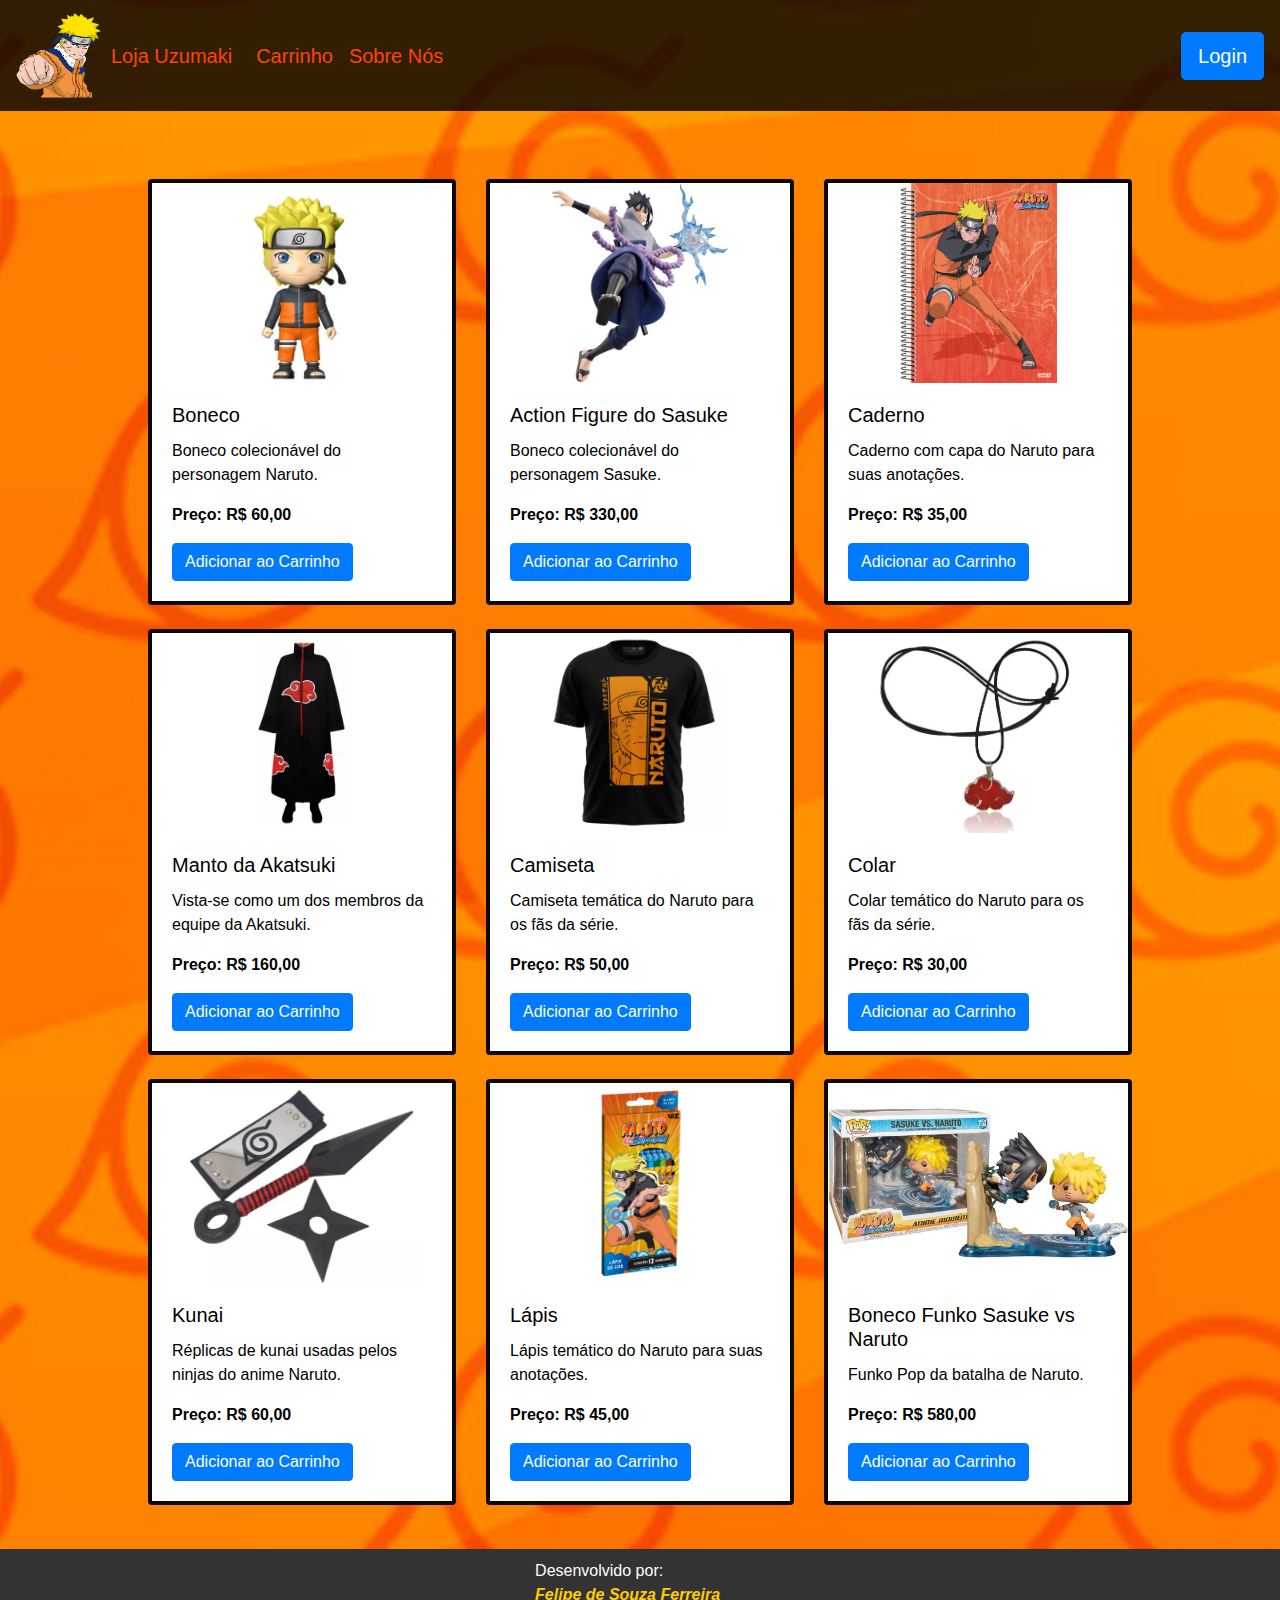
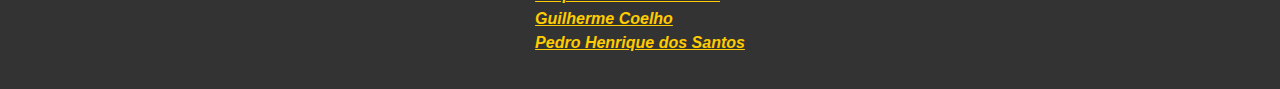
<file: index.html>
<!DOCTYPE html>
<html lang="pt-BR">
<head>
    <meta charset="UTF-8">
    <meta name="viewport" content="width=device-width, initial-scale=1.0">
    <title>Loja Naruto</title>
    <link href="https://stackpath.bootstrapcdn.com/bootstrap/4.5.2/css/bootstrap.min.css" rel="stylesheet">
    <link rel="stylesheet" href="estilo.css">
</head>
<body class="naruto-bg naruto-text">
    <nav class="navbar navbar-expand-lg naruto-navbar">
        <a class="navbar-brand d-flex align-items-center" href="index.html">
            <img src="imagens/logotres.png" alt="Logo" style="width: 85px; height: 85px; margin-right: 10px;">
            Loja Uzumaki
        </a>
        <div class="collapse navbar-collapse">
            <ul class="navbar-nav mr-auto">
                <li class="nav-item">
                    <a class="nav-link naruto-text" href="carrinho.html">Carrinho</a>
                </li>
                <li class="nav-item">
                    <a class="nav-link naruto-text" href="sobrenos.html">Sobre Nós</a>
                </li>
            </ul>
            <form class="form-inline my-2 my-lg-0">
                <a class="btn btn-primary btn-lg my-2 my-sm-0" href="login.html">Login</a>
            </form>
        </div>
    </nav>

    <div class="container mt-5">
        <div class="row">
            <!-- Produto 1 -->
            <div class="col-md-4 mb-4">
                <div class="card naruto-card">
                    <img src="imagens/boneco.png" class="card-img-top product-img" alt="Boneco">
                    <div class="card-body">
                        <h5 class="card-title">Boneco</h5>
                        <p class="card-text">Boneco colecionável do personagem Naruto.</p>
                        <p class="card-text"><strong>Preço: R$ 60,00</strong></p>
                        <button class="btn btn-primary add-to-cart" data-id="1" data-name="Boneco" data-price="60.00">Adicionar ao Carrinho</button>
                    </div>
                </div>
            </div>

            <!-- Produto 2 -->
            <div class="col-md-4 mb-4">
                <div class="card naruto-card">
                    <img src="imagens/actionsasuke.jpg" class="card-img-top product-img" alt="Action Figure do Sasuke">
                    <div class="card-body">
                        <h5 class="card-title">Action Figure do Sasuke</h5>
                        <p class="card-text">Boneco colecionável do personagem Sasuke.</p>
                        <p class="card-text"><strong>Preço: R$ 330,00</strong></p>
                        <button class="btn btn-primary add-to-cart" data-id="2" data-name="Action Figure do Sasuke" data-price="330.00">Adicionar ao Carrinho</button>
                    </div>
                </div>
            </div>

            <!-- Produto 3 -->
            <div class="col-md-4 mb-4">
                <div class="card naruto-card">
                    <img src="imagens/caderno.png" class="card-img-top product-img" alt="Caderno">
                    <div class="card-body">
                        <h5 class="card-title">Caderno</h5>
                        <p class="card-text">Caderno com capa do Naruto para suas anotações.</p>
                        <p class="card-text"><strong>Preço: R$ 35,00</strong></p>
                        <button class="btn btn-primary add-to-cart" data-id="3" data-name="Caderno" data-price="35.00">Adicionar ao Carrinho</button>
                    </div>
                </div>
            </div>

            <!-- Produto 4 -->
            <div class="col-md-4 mb-4">
                <div class="card naruto-card">
                    <img src="imagens/manto.jpg" class="card-img-top product-img" alt="Manto da Akatsuki">
                    <div class="card-body">
                        <h5 class="card-title">Manto da Akatsuki</h5>
                        <p class="card-text">Vista-se como um dos membros da equipe da Akatsuki.</p>
                        <p class="card-text"><strong>Preço: R$ 160,00</strong></p>
                        <button class="btn btn-primary add-to-cart" data-id="4" data-name="Manto da Akatsuki" data-price="160.00">Adicionar ao Carrinho</button>
                    </div>
                </div>
            </div>

            <!-- Produto 5 -->
            <div class="col-md-4 mb-4">
                <div class="card naruto-card">
                    <img src="imagens/camiseta.png" class="card-img-top product-img" alt="Camiseta">
                    <div class="card-body">
                        <h5 class="card-title">Camiseta</h5>
                        <p class="card-text">Camiseta temática do Naruto para os fãs da série.</p>
                        <p class="card-text"><strong>Preço: R$ 50,00</strong></p>
                        <button class="btn btn-primary add-to-cart" data-id="5" data-name="Camiseta" data-price="50.00">Adicionar ao Carrinho</button>
                    </div>
                </div>
            </div>

            <!-- Produto 6 -->
            <div class="col-md-4 mb-4">
                <div class="card naruto-card">
                    <img src="imagens/colar.png" class="card-img-top product-img" alt="Colar">
                    <div class="card-body">
                        <h5 class="card-title">Colar</h5>
                        <p class="card-text">Colar temático do Naruto para os fãs da série.</p>
                        <p class="card-text"><strong>Preço: R$ 30,00</strong></p>
                        <button class="btn btn-primary add-to-cart" data-id="6" data-name="Colar" data-price="30.00">Adicionar ao Carrinho</button>
                    </div>
                </div>
            </div>

            <!-- Produto 7 -->
            <div class="col-md-4 mb-4">
                <div class="card naruto-card">
                    <img src="imagens/kunai.png" class="card-img-top product-img" alt="Kunai">
                    <div class="card-body">
                        <h5 class="card-title">Kunai</h5>
                        <p class="card-text">Réplicas de kunai usadas pelos ninjas do anime Naruto.</p>
                        <p class="card-text"><strong>Preço: R$ 60,00</strong></p>
                        <button class="btn btn-primary add-to-cart" data-id="7" data-name="Kunai" data-price="60.00">Adicionar ao Carrinho</button>
                    </div>
                </div>
            </div>

            <!-- Produto 8 -->
            <div class="col-md-4 mb-4">
                <div class="card naruto-card">
                    <img src="imagens/lapis.png" class="card-img-top product-img" alt="Lápis">
                    <div class="card-body">
                        <h5 class="card-title">Lápis</h5>
                        <p class="card-text">Lápis temático do Naruto para suas anotações.</p>
                        <p class="card-text"><strong>Preço: R$ 45,00</strong></p>
                        <button class="btn btn-primary add-to-cart" data-id="8" data-name="Lápis" data-price="45.00">Adicionar ao Carrinho</button>
                    </div>
                </div>
            </div>

            <!-- Produto 9 -->
            <div class="col-md-4 mb-4">
                <div class="card naruto-card">
                    <img src="imagens/funko.jpg" class="card-img-top product-img" alt="Funko Pop Sasuke vs Naruto">
                    <div class="card-body">
                        <h5 class="card-title">Boneco Funko Sasuke vs Naruto</h5>
                        <p class="card-text">Funko Pop da batalha de Naruto.</p>
                        <p class="card-text"><strong>Preço: R$ 580,00</strong></p>
                        <button class="btn btn-primary add-to-cart" data-id="9" data-name="Boneco Funko Sasuke vs Naruto" data-price="580.00">Adicionar ao Carrinho</button>
                    </div>
                </div>
            </div>
        </div>
    </div>

    <footer>
        <div class="roda">
            <div class="row">
                <p></p>
                <div class="column">
                    Desenvolvido por:<br>
                    <strong><i><u>Felipe de Souza Ferreira<br>Guilherme Coelho<br>Pedro Henrique dos Santos<br></u></i></strong><br>
                </div>
            </div>
        </div>
    </footer>

    <script src="https://code.jquery.com/jquery-3.5.1.slim.min.js"></script>
    <script src="https://cdn.jsdelivr.net/npm/@popperjs/core@2.4.4/dist/umd/popper.min.js"></script>
    <script src="https://stackpath.bootstrapcdn.com/bootstrap/4.5.2/js/bootstrap.min.js"></script>
    <script src="script.js"></script> <!-- Aqui linkamos o script.js -->
</body>
</html>
</file>
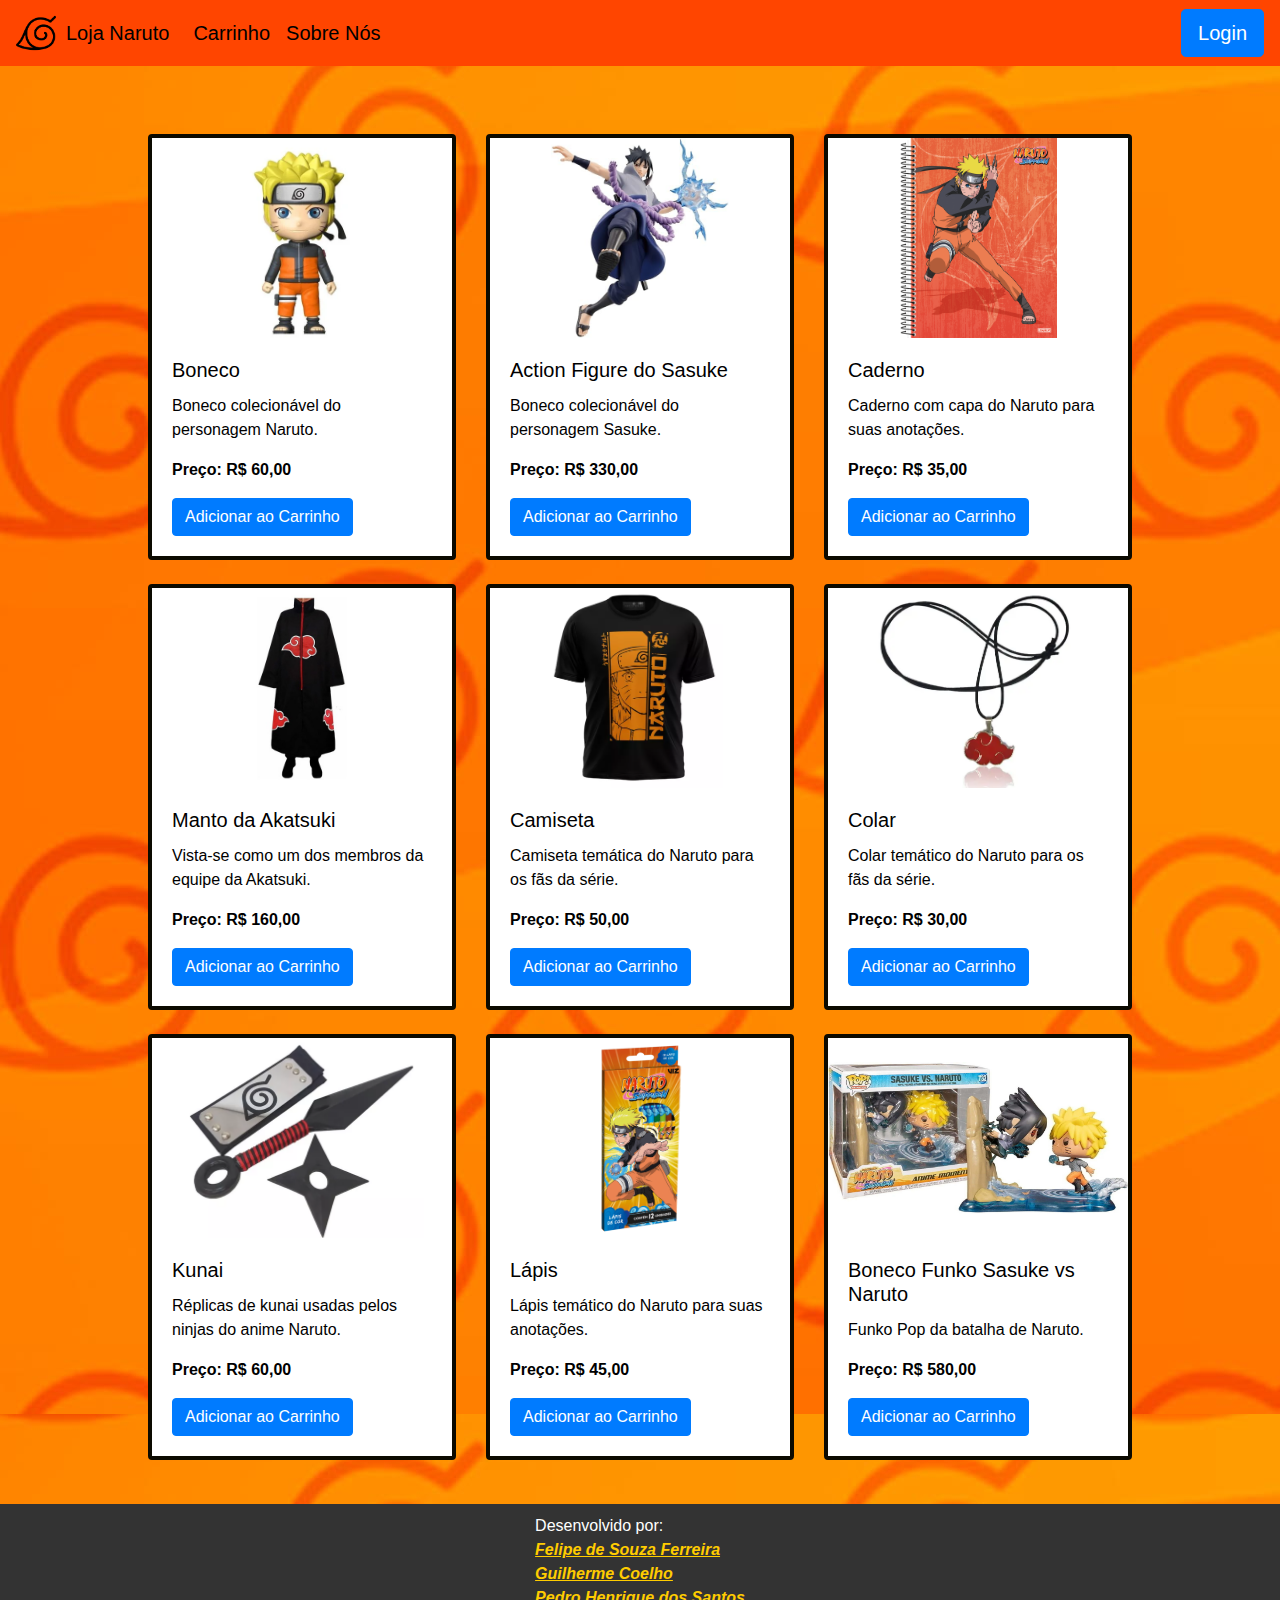
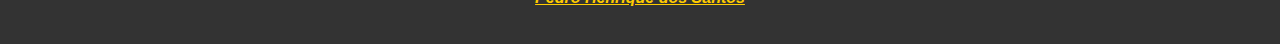
<file: Projeto_Loja_Virtual/index.html>
<!DOCTYPE html>
<html lang="pt-BR">
<head>
    <meta charset="UTF-8">
    <meta name="viewport" content="width=device-width, initial-scale=1.0">
    <title>Loja Naruto</title>
    <link href="https://stackpath.bootstrapcdn.com/bootstrap/4.5.2/css/bootstrap.min.css" rel="stylesheet">
    <link rel="stylesheet" href="estilo.css">
    <link rel="stylesheet" href="script.js">
</head>
<body class="naruto-bg naruto-text">
    <nav class="navbar navbar-expand-lg naruto-navbar">
        <a class="navbar-brand naruto-text d-flex align-items-center" href="index.html">
            <img src="imagens/logo.png" alt="Logo" style="width: 40px; height: 40px; margin-right: 10px;">
            Loja Naruto
        </a>
        <div class="collapse navbar-collapse">
            <ul class="navbar-nav mr-auto">
                <li class="nav-item">
                    <a class="nav-link naruto-text" href="carrinho.html">Carrinho</a>
                </li>
                <li class="nav-item">
                    <a class="nav-link naruto-text" href="sobrenos.html">Sobre Nós</a>
                </li>
            </ul>
            <form class="form-inline my-2 my-lg-0">
                <a class="btn btn-primary btn-lg my-2 my-sm-0" href="login.html">Login</a>
            </form>
        </div>
    </nav>

<div class="container mt-5">
<div class="row">
<!-- Produto 1 -->
<div class="col-md-4 mb-4">
    <div class="card naruto-card">
        <img src="imagens/boneco.png" class="card-img-top product-img" alt="Boneco">
        <div class="card-body">
            <h5 class="card-title">Boneco</h5>
            <p class="card-text">Boneco colecionável do personagem Naruto.</p>
            <p class="card-text"><strong>Preço: R$ 60,00</strong></p>
            <a href="#" class="btn btn-primary">Adicionar ao Carrinho</a>
        </div>
    </div>
</div>
<!-- Produto 2 -->
<div class="col-md-4 mb-4">
    <div class="card naruto-card">
        <img src="imagens/actionsasuke.jpg" class="card-img-top product-img" alt="Boneco1">
        <div class="card-body">
            <h5 class="card-title">Action Figure do Sasuke</h5>
            <p class="card-text">Boneco colecionável do personagem Sasuke.</p>
            <p class="card-text"><strong>Preço: R$ 330,00</strong></p>
            <a href="#" class="btn btn-primary">Adicionar ao Carrinho</a>
        </div>
    </div>
</div>

<div class="col-md-4 mb-4">
    <div class="card naruto-card">
        <img src="imagens/caderno.png" class="card-img-top product-img" alt="Caderno">
        <div class="card-body">
            <h5 class="card-title">Caderno</h5>
            <p class="card-text">Caderno com capa do Naruto para suas anotações.</p>
            <p class="card-text"><strong>Preço: R$ 35,00</strong></p>
            <a href="#" class="btn btn-primary">Adicionar ao Carrinho</a>
        </div>
    </div>
</div>

<div class="col-md-4 mb-4">
    <div class="card naruto-card">
        <img src="imagens/manto.jpg" class="card-img-top product-img" alt="Caderno">
        <div class="card-body">
            <h5 class="card-title">Manto da Akatsuki</h5>
            <p class="card-text">Vista-se como um dos membros da equipe da Akatsuki.</p>
            <p class="card-text"><strong>Preço: R$ 160,00</strong></p>
            <a href="#" class="btn btn-primary">Adicionar ao Carrinho</a>
        </div>
    </div>
</div>
<!-- Produto 5 -->
<div class="col-md-4 mb-4">
    <div class="card naruto-card">
        <img src="imagens/camiseta.png" class="card-img-top product-img" alt="Camiseta">
        <div class="card-body">
            <h5 class="card-title">Camiseta</h5>
            <p class="card-text">Camiseta temática do Naruto para os fãs da série.</p>
            <p class="card-text"><strong>Preço: R$ 50,00</strong></p>
            <a href="#" class="btn btn-primary">Adicionar ao Carrinho</a>
        </div>
    </div>
</div>
<!-- Produto 6 -->
<div class="col-md-4 mb-4">
    <div class="card naruto-card">
        <img src="imagens/colar.png" class="card-img-top product-img" alt="Colar">
        <div class="card-body">
            <h5 class="card-title">Colar</h5>
            <p class="card-text">Colar temático do Naruto para os fãs da série.</p>
            <p class="card-text"><strong>Preço: R$ 30,00</strong></p>
            <a href="#" class="btn btn-primary">Adicionar ao Carrinho</a>
        </div>
    </div>
</div>
<!-- Produto 7 -->
<div class="col-md-4 mb-4">
    <div class="card naruto-card">
        <img src="imagens/kunai.png" class="card-img-top product-img" alt="Kunai">
        <div class="card-body">
            <h5 class="card-title">Kunai</h5>
            <p class="card-text">Réplicas de kunai usadas pelos ninjas do anime Naruto.</p>
            <p class="card-text"><strong>Preço: R$ 60,00</strong></p>
            <a href="#" class="btn btn-primary">Adicionar ao Carrinho</a>
        </div>
    </div>
</div>
<!-- Produto 8 -->
<div class="col-md-4 mb-4">
    <div class="card naruto-card">
        <img src="imagens/lapis.png" class="card-img-top product-img" alt="Lápis">
        <div class="card-body">
            <h5 class="card-title">Lápis</h5>
            <p class="card-text">Lápis temático do Naruto para suas anotações.</p>
            <p class="card-text"><strong>Preço: R$ 45,00</strong></p>
            <a href="#" class="btn btn-primary">Adicionar ao Carrinho</a>
        </div>
    </div>
</div>
<!-- Produto 9 -->
<div class="col-md-4 mb-4">
    <div class="card naruto-card">
        <img src="imagens/funko.jpg" class="card-img-top product-img" alt="Sasuke">
        <div class="card-body">
            <h5 class="card-title">Boneco Funko Sasuke vs Naruto</h5>
            <p class="card-text">Funko Pop da batalha de Naruto.</p>
            <p class="card-text"><strong>Preço: R$ 580,00</strong></p>
            <a href="#" class="btn btn-primary">Adicionar ao Carrinho</a>
        </div>
    </div>
</div>
</div>
</div>
<footer>
    <div class="roda">
        <div class="row">
            <p></p>
            <div class="column">
                Desenvolvido por:<br>
                <strong><i><u>Felipe de Souza Ferreira<br>Guilherme Coelho<br>Pedro Henrique dos Santos<br></u></i></strong><br>
            </div>
        </div>
    </div>
</footer>
    <script src="https://code.jquery.com/jquery-3.5.1.slim.min.js"></script>
    <script src="https://cdn.jsdelivr.net/npm/@popperjs/core@2.4.4/dist/umd/popper.min.js"></script>
    <script src="https://stackpath.bootstrapcdn.com/bootstrap/4.5.2/js/bootstrap.min.js"></script>
</body>
</html>
</file>
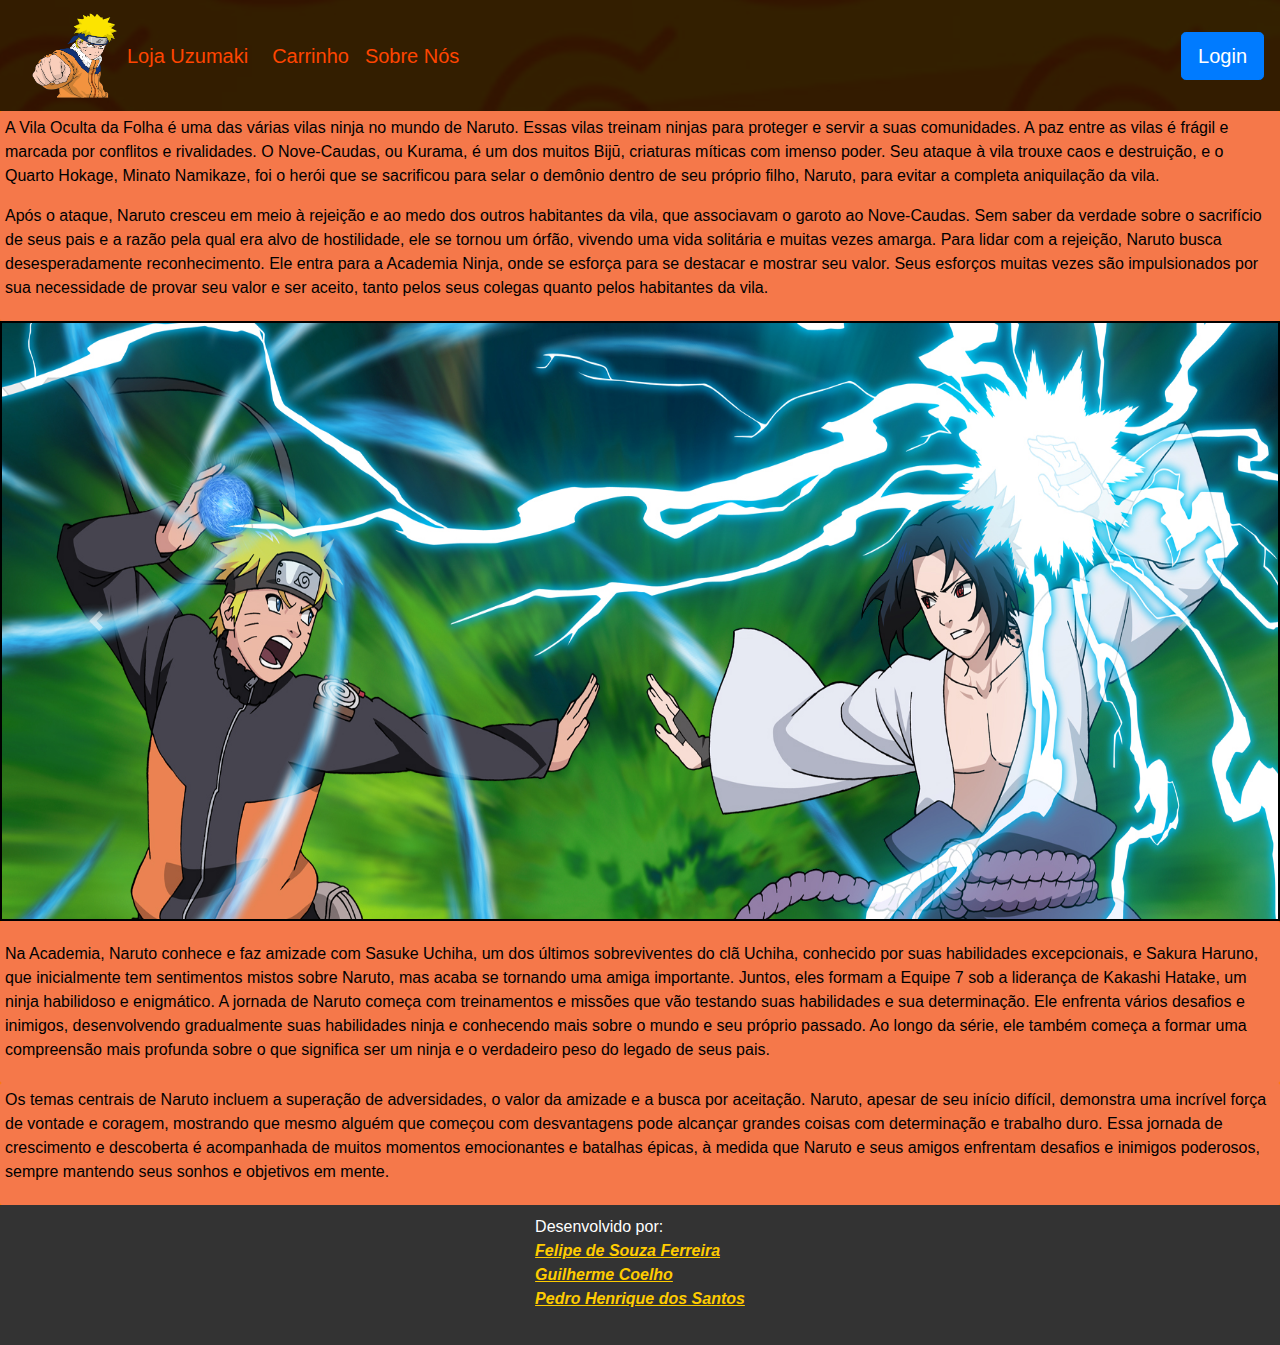
<file: sobrenos.html>
<!DOCTYPE html>
<html lang="pt-BR">
<head>
    <meta charset="UTF-8">
    <meta name="viewport" content="width=device-width, initial-scale=1.0">
    <title>Loja Naruto</title>
    <link href="https://stackpath.bootstrapcdn.com/bootstrap/4.5.2/css/bootstrap.min.css" rel="stylesheet">
    <link rel="stylesheet" href="estilo.css">
    <link rel="stylesheet" href="script.js">
</head>
<body class="naruto-bg naruto-text">
    <nav class="navbar navbar-expand-lg naruto-navbar">
        <a class="navbar-brand naruto-text d-flex align-items-center" href="index.html">
            <a class="navbar-brand d-flex align-items-center" href="index.html">
                <img src="imagens/logotres.png" alt="Logo" style="width: 85px; height: 85px; margin-right: 10px;">
                Loja Uzumaki
        </a>
        <div class="collapse navbar-collapse">
            <ul class="navbar-nav mr-auto">
                <li class="nav-item">
                    <a class="nav-link naruto-text" href="carrinho.html">Carrinho</a>
                </li>
                <li class="nav-item">
                    <a class="nav-link naruto-text" href="sobrenos.html">Sobre Nós</a>
                </li>
            </ul>
            <form class="form-inline my-2 my-lg-0">
                <a class="btn btn-primary btn-lg my-2 my-sm-0" href="login.html">Login</a>
            </form>
        </div>
    </nav>
    <div>
    </div>
    <div class="divp"><p>A Vila Oculta da Folha é uma das várias vilas ninja no mundo de Naruto. Essas vilas treinam ninjas para proteger e servir a suas comunidades. A paz entre as vilas é frágil e marcada por conflitos e rivalidades.

        O Nove-Caudas, ou Kurama, é um dos muitos Bijū, criaturas míticas com imenso poder. Seu ataque à vila trouxe caos e destruição, e o Quarto Hokage, Minato Namikaze, foi o herói que se sacrificou para selar o demônio dentro de seu próprio filho, Naruto, para evitar a completa aniquilação da vila.</p>
        
         <p>Após o ataque, Naruto cresceu em meio à rejeição e ao medo dos outros habitantes da vila, que associavam o garoto ao Nove-Caudas. Sem saber da verdade sobre o sacrifício de seus pais e a razão pela qual era alvo de hostilidade, ele se tornou um órfão, vivendo uma vida solitária e muitas vezes amarga.
    
        Para lidar com a rejeição, Naruto busca desesperadamente reconhecimento. Ele entra para a Academia Ninja, onde se esforça para se destacar e mostrar seu valor. Seus esforços muitas vezes são impulsionados por sua necessidade de provar seu valor e ser aceito, tanto pelos seus colegas quanto pelos habitantes da vila.</p></div>
    
        <div id="carouselExampleControls" class="carousel slide" data-ride="carousel">
            <div class="carousel-inner">
              <div class="carousel-item active">
                <img class="d-block w-100 imagemslide" <img src="imagens/narutoesas.jpg" alt="First slide">
              </div>
              <div class="carousel-item">
                <img class="d-block w-100 imagemslide" <img src="imagens/narutokurama.webp" alt="Second slide">
              </div>
              <div class="carousel-item">
                <img class="d-block w-100 imagemslide"<img src="imagens/narutobalanco.jpg" alt="Third slide">
              </div>
            </div>
            <a class="carousel-control-prev" href="#carouselExampleControls" role="button" data-slide="prev">
                <span class="carousel-control-prev-icon" aria-hidden="true"></span>
                <span class="sr-only">Previous</span>
            </a>
            <a class="carousel-control-next" href="#carouselExampleControls" role="button" data-slide="next">
                <span class="carousel-control-next-icon" aria-hidden="true"></span>
                <span class="sr-only">Next</span>
            </a>
        </div>
    </body>
        <div class="divp"><p><p> Na Academia, Naruto conhece e faz amizade com Sasuke Uchiha, um dos últimos sobreviventes do clã Uchiha, conhecido por suas habilidades excepcionais, e Sakura Haruno, que inicialmente tem sentimentos mistos sobre Naruto, mas acaba se tornando uma amiga importante. Juntos, eles formam a Equipe 7 sob a liderança de Kakashi Hatake, um ninja habilidoso e enigmático. A jornada de Naruto começa com treinamentos e missões que vão testando suas habilidades e sua determinação. Ele enfrenta vários desafios e inimigos, desenvolvendo gradualmente suas habilidades ninja e conhecendo mais sobre o mundo e seu próprio passado. Ao longo da série, ele também começa a formar uma compreensão mais profunda sobre o que significa ser um ninja e o verdadeiro peso do legado de seus pais.</p></p></div>

        <div class="divp"><p>Os temas centrais de Naruto incluem a superação de adversidades, o valor da amizade e a busca por aceitação. Naruto, apesar de seu início difícil, demonstra uma incrível força de vontade e coragem, mostrando que mesmo alguém que começou com desvantagens pode alcançar grandes coisas com determinação e trabalho duro.

        Essa jornada de crescimento e descoberta é acompanhada de muitos momentos emocionantes e batalhas épicas, à medida que Naruto e seus amigos enfrentam desafios e inimigos poderosos, sempre mantendo seus sonhos e objetivos em mente.</p>

    <div>   
    </div>
    <script src="https://code.jquery.com/jquery-3.5.1.slim.min.js"></script>
    <script src="https://cdn.jsdelivr.net/npm/@popperjs/core@2.4.4/dist/umd/popper.min.js"></script>
    <script src="https://stackpath.bootstrapcdn.com/bootstrap/4.5.2/js/bootstrap.min.js"></script>
</div>
</div>
</div>
</div>
<footer>
    <div class="roda">
        <div class="row">
            <p></p>
            <div class="column">
                Desenvolvido por:<br>
                <strong><i><u>Felipe de Souza Ferreira<br>Guilherme Coelho<br>Pedro Henrique dos Santos<br></u></i></strong><br>
            </div>
        </div>
    </div>
</footer>
</body>
</html>
</file>
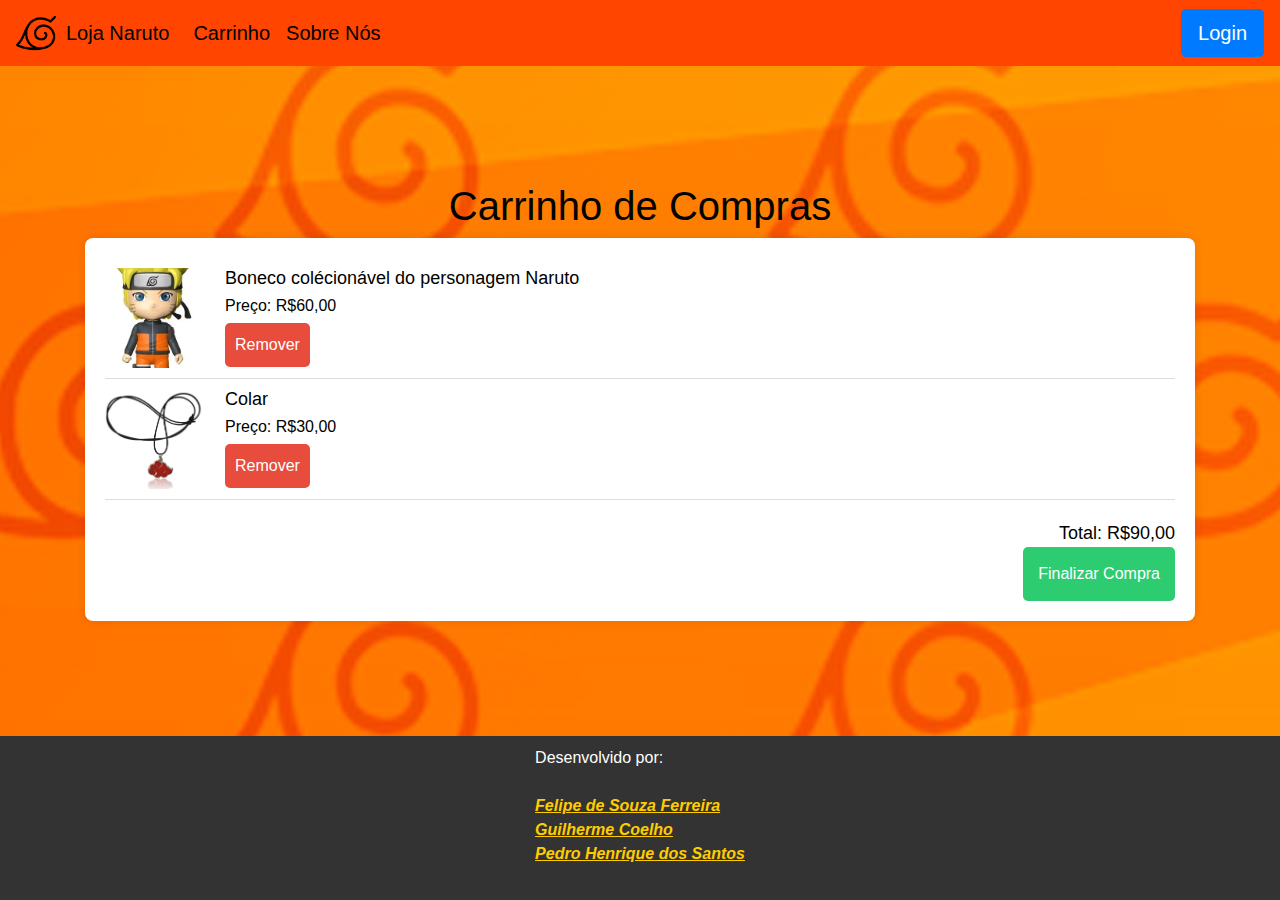
<file: Projeto_Loja_Virtual/carrinho.html>
<!DOCTYPE html>
<html lang="pt-br">
<head>
<meta charset="UTF-8">
<meta name="viewport" content="width=device-width, initial-scale=1.0">
<title>Carrinho de Compras</title>
<link rel="stylesheet" href="estilo.css">
</head>
<link href="https://stackpath.bootstrapcdn.com/bootstrap/4.5.2/css/bootstrap.min.css" rel="stylesheet">
<body class="naruto-bg naruto-text">
    <nav class="navbar navbar-expand-lg naruto-navbar">
        <a class="navbar-brand naruto-text d-flex align-items-center" href="index.html">
            <img src="imagens/logo.png" alt="Logo" style="width: 40px; height: 40px; margin-right: 10px;">
            Loja Naruto
        </a>
        <div class="collapse navbar-collapse">
            <ul class="navbar-nav mr-auto">
                <li class="nav-item">
                    <a class="nav-link naruto-text" href="carrinho.html">Carrinho</a>
                </li>
                <li class="nav-item">
                    <a class="nav-link naruto-text" href="sobrenos.html">Sobre Nós</a>
                </li>
            </ul>
            <form class="form-inline my-2 my-lg-0">
                <a class="btn btn-primary btn-lg my-2 my-sm-0" href="login.html">Login</a>
            </form>
        </div>
    </nav>
<div class="container">
<h1>Carrinho de Compras</h1>
<div class="cart">
<div class="item">
<div class="item-image">
<img src="imagens/boneco.png" alt="Item 1">
</div>
<div class="item-details">
<h2>Boneco colécionável do personagem Naruto</h2>
<p>Preço: R$60,00</p>
<button>Remover</button>
</div>
</div>
<div class="item">
<div class="item-image">
<img src="imagens/colar.png" alt="Item 2">
</div>
<div class="item-details">
<h2>Colar</h2>
<p>Preço: R$30,00</p>
<button>Remover</button>
</div>
</div>
<div class="cart-summary">
<p>Total: R$90,00</p>
<button>Finalizar Compra</button>
</div>
</div>
</div>
<footer>
    <div class="roda">
        <div class="row">
            <p></p>
            <div class="column">
                Desenvolvido por:<br><br>
                <strong><i><u>Felipe de Souza Ferreira<br>Guilherme Coelho<br>Pedro Henrique dos Santos<br></u></i></strong><br>
            </div>
        </div>
    </div>
</footer>
</body>
</html>
</file>
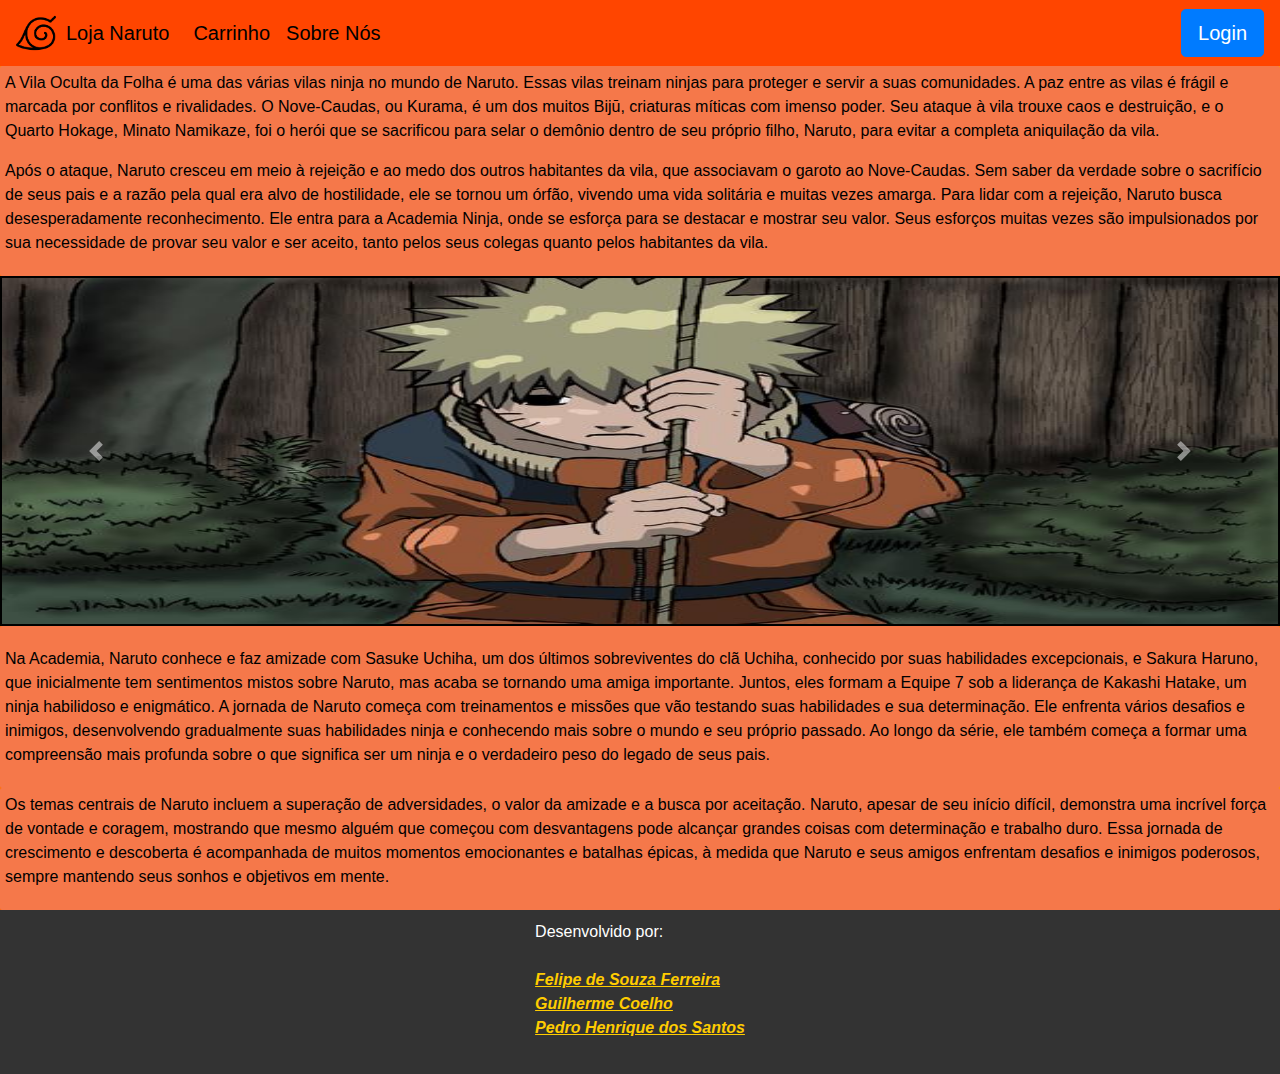
<file: Projeto_Loja_Virtual/sobrenos.html>
<!DOCTYPE html>
<html lang="pt-BR">
<head>
    <meta charset="UTF-8">
    <meta name="viewport" content="width=device-width, initial-scale=1.0">
    <title>Loja Naruto</title>
    <link href="https://stackpath.bootstrapcdn.com/bootstrap/4.5.2/css/bootstrap.min.css" rel="stylesheet">
    <link rel="stylesheet" href="estilo.css">
    <link rel="stylesheet" href="script.js">
</head>
<body class="naruto-bg naruto-text">
    <nav class="navbar navbar-expand-lg naruto-navbar">
        <a class="navbar-brand naruto-text d-flex align-items-center" href="index.html">
            <img src="imagens/logo.png" alt="Logo" style="width: 40px; height: 40px; margin-right: 10px;">
            Loja Naruto
        </a>
        <div class="collapse navbar-collapse">
            <ul class="navbar-nav mr-auto">
                <li class="nav-item">
                    <a class="nav-link naruto-text" href="carrinho.html">Carrinho</a>
                </li>
                <li class="nav-item">
                    <a class="nav-link naruto-text" href="sobrenos.html">Sobre Nós</a>
                </li>
            </ul>
            <form class="form-inline my-2 my-lg-0">
                <a class="btn btn-primary btn-lg my-2 my-sm-0" href="login.html">Login</a>
            </form>
        </div>
    </nav>
    <div>
    </div>
    <div class="divp"><p>A Vila Oculta da Folha é uma das várias vilas ninja no mundo de Naruto. Essas vilas treinam ninjas para proteger e servir a suas comunidades. A paz entre as vilas é frágil e marcada por conflitos e rivalidades.

        O Nove-Caudas, ou Kurama, é um dos muitos Bijū, criaturas míticas com imenso poder. Seu ataque à vila trouxe caos e destruição, e o Quarto Hokage, Minato Namikaze, foi o herói que se sacrificou para selar o demônio dentro de seu próprio filho, Naruto, para evitar a completa aniquilação da vila.</p>
        
        <p>Após o ataque, Naruto cresceu em meio à rejeição e ao medo dos outros habitantes da vila, que associavam o garoto ao Nove-Caudas. Sem saber da verdade sobre o sacrifício de seus pais e a razão pela qual era alvo de hostilidade, ele se tornou um órfão, vivendo uma vida solitária e muitas vezes amarga.
    
        Para lidar com a rejeição, Naruto busca desesperadamente reconhecimento. Ele entra para a Academia Ninja, onde se esforça para se destacar e mostrar seu valor. Seus esforços muitas vezes são impulsionados por sua necessidade de provar seu valor e ser aceito, tanto pelos seus colegas quanto pelos habitantes da vila.</p></div>
    
        <div id="carouselExampleControls" class="carousel slide" data-ride="carousel">
            <div class="carousel-inner">
              <div class="carousel-item active">
                <img class="d-block w-100 imagemslide" src="/imagens/narutobalanco.jpg" alt="First slide">
              </div>
              <div class="carousel-item">
                <img class="d-block w-100 imagemslide" src="/imagens/timesete.webp" alt="Second slide">
              </div>
              <div class="carousel-item">
                <img class="d-block w-100 imagemslide" src="/imagens/narutokurama.webp" alt="Third slide">
              </div>
            </div>
            <a class="carousel-control-prev" href="#carouselExampleControls" role="button" data-slide="prev">
                <span class="carousel-control-prev-icon" aria-hidden="true"></span>
                <span class="sr-only">Previous</span>
            </a>
            <a class="carousel-control-next" href="#carouselExampleControls" role="button" data-slide="next">
                <span class="carousel-control-next-icon" aria-hidden="true"></span>
                <span class="sr-only">Next</span>
            </a>
        </div>
    </body>
        <div class="divp"><p><p> Na Academia, Naruto conhece e faz amizade com Sasuke Uchiha, um dos últimos sobreviventes do clã Uchiha, conhecido por suas habilidades excepcionais, e Sakura Haruno, que inicialmente tem sentimentos mistos sobre Naruto, mas acaba se tornando uma amiga importante. Juntos, eles formam a Equipe 7 sob a liderança de Kakashi Hatake, um ninja habilidoso e enigmático. A jornada de Naruto começa com treinamentos e missões que vão testando suas habilidades e sua determinação. Ele enfrenta vários desafios e inimigos, desenvolvendo gradualmente suas habilidades ninja e conhecendo mais sobre o mundo e seu próprio passado. Ao longo da série, ele também começa a formar uma compreensão mais profunda sobre o que significa ser um ninja e o verdadeiro peso do legado de seus pais.</p></p></div>

        <div class="divp"><p>Os temas centrais de Naruto incluem a superação de adversidades, o valor da amizade e a busca por aceitação. Naruto, apesar de seu início difícil, demonstra uma incrível força de vontade e coragem, mostrando que mesmo alguém que começou com desvantagens pode alcançar grandes coisas com determinação e trabalho duro.

        Essa jornada de crescimento e descoberta é acompanhada de muitos momentos emocionantes e batalhas épicas, à medida que Naruto e seus amigos enfrentam desafios e inimigos poderosos, sempre mantendo seus sonhos e objetivos em mente.</p>

    <div>   
    </div>
    <script src="https://code.jquery.com/jquery-3.5.1.slim.min.js"></script>
    <script src="https://cdn.jsdelivr.net/npm/@popperjs/core@2.4.4/dist/umd/popper.min.js"></script>
    <script src="https://stackpath.bootstrapcdn.com/bootstrap/4.5.2/js/bootstrap.min.js"></script>
</div>
</div>
</div>
</div>
<footer>
    <div class="roda">
        <div class="row">
            <p></p>
            <div class="column">
                Desenvolvido por:<br><br>
                <strong><i><u>Felipe de Souza Ferreira<br>Guilherme Coelho<br>Pedro Henrique dos Santos<br></u></i></strong><br>
            </div>
        </div>
    </div>
</footer>
</body>
</html>
</file>
<file: estilo.css>
.naruto-bg {
    background-image: url(imagens/fundonaruto.jpg);
}

.naruto-text {
    color: #000000; /* Preto */
}

.naruto-navbar {
    background-color: #FF4500; /* Laranja escuro */
}

.naruto-card {
    border-color: #0c0a00; /* Dourado */
    border-width: 4px; /* Aumenta a espessura da borda */
    border-style: solid; /* Define o estilo da borda como sólido */
}

.product-img {
    width: 100%;
    height: 200px;
    object-fit: contain;
}

.balanco-img{
    width: 100%;
    height: 350px;
    justify-content: center;
    align-content: center;

}
    
.nav-link {
    font-size: 1.25rem; /* Ajuste o tamanho da fonte conforme necessário */
}

body {
    display: flex;
    flex-direction: column;
    min-height: 100vh;
    margin: 0;
}
.content {
    flex: 1;
}
footer {
    background-color: #333;
    color: white;
    text-align: center;
    padding: 10px 0;
}
.roda {
    display: flex;
    justify-content: center;
    align-items: center;
}
.column {
    text-align: left;
}
.column strong i u {
    color: #ffcc00;
}

.imagemslide{
    border-color: #0c0a00;
    border-width: 1px;
    border-style: solid;
    width: 1000px;
    height: 600px;
    

}
.imagemslide {
    width: 80%; /* Diminui o tamanho da imagem */
    border: 2px solid #000; /* Adiciona uma borda preta */
    margin: auto; /* Centraliza a imagem */
}

.divp {
    background-color: #f5784a; /* Laranja escuro */
    padding: 5px; /* Espaçamento interno */
    border-radius: 2px; /* Bordas arredondadas */
}
body {
    font-family: Arial, sans-serif;
    background-color: #FF4500;
    margin: 0;
    padding: 0;
}
 
.container {
    width: 80%;
    margin: auto;
    padding: 20px;
}
 
h1 {
    text-align: center;
    color: #010101;
}
 
.cart {
    background: #fff;
    padding: 20px;
    border-radius: 8px;
    box-shadow: 0 0 10px rgba(0, 0, 0, 0.1);
}
 
.item {
    display: flex;
    align-items: center;
    border-bottom: 1px solid #ddd;
    padding: 10px 0;
}
 
.item-image img {
    width: 100px;
    height: 100px;
    object-fit: cover;
    border-radius: 8px;
}
 
.item-details {
    margin-left: 20px;
    flex: 1;
}
 
.item-details h2 {
    margin: 0;
    font-size: 18px;
}
 
.item-details p {
    margin: 5px 0;
}
 
.item-details button {
    background-color: #e74c3c;
    color: white;
    border: none;
    padding: 10px;
    border-radius: 5px;
    cursor: pointer;
}
 
.item-details button:hover {
    background-color: #c0392b;
}
 
.cart-summary {
    text-align: right;
    margin-top: 20px;
}
 
.cart-summary p {
    font-size: 18px;
    margin: 0;
}
 
.cart-summary button {
    background-color: #2ecc71;
    color: white;
    border: none;
    padding: 15px;
    border-radius: 5px;
    cursor: pointer;
}
 
.cart-summary button:hover {
    background-color: #27ae60;
}
body {
    background-image: url('imagens/background.jpg');
    background-size: cover;
    background-position: center;
    color: #fff;
}

.login-container {
    background: rgba(0, 0, 0, 0.7);
    padding: 30px;
    border-radius: 10px;
}

.login-container label {
    color: #fff;
}

.login-container .btn-primary {
    background-color: #ff4500;
    border-color: #ff4500;
}

.login-container .btn-primary:hover {
    background-color: #ff6347;
    border-color: #ff6347;
}

.navbar {
    background-color: rgba(0, 0, 0, 0.8);
}

.navbar-brand, .nav-link {
    color: #ff4500 !important;
}

.footer {
    background-color: rgba(0, 0, 0, 0.8);
    color: #ff4500;
    padding: 20px 0;
}

.footer p, .footer strong {
    margin: 0;
}
/* Novo estilo para a página de carrinho */
.cart-page-bg {
    background-color: #1a1a1a; /* Fundo sólido escuro */
    color: #fff; /* Cor do texto */
    font-family: 'Arial', sans-serif;
}

.cart-container {
    width: 80%;
    margin: auto;
    padding: 30px;
    background-color: rgba(0, 0, 0, 0.7); /* Fundo translúcido no container */
    border-radius: 10px;
    box-shadow: 0 0 20px rgba(0, 0, 0, 0.5);
}

/* Estilo para os itens do carrinho */
.cart-item {
    display: flex;
    align-items: center;
    border-bottom: 1px solid #ddd;
    padding: 15px 0;
}

.cart-item-image img {
    width: 100px;
    height: 100px;
    object-fit: cover;
    border-radius: 8px;
}

.cart-item-details {
    margin-left: 20px;
    flex: 1;
}

.cart-item-details h2 {
    font-size: 18px;
    margin: 0;
}

.cart-item-details p {
    margin: 5px 0;
}

.cart-item-details button.remove-item {
    background-color: #e74c3c;
    color: white;
    border: none;
    padding: 10px;
    border-radius: 5px;
    cursor: pointer;
}

.cart-item-details button.remove-item:hover {
    background-color: #c0392b;
}

/* Estilo para o resumo do carrinho */
.cart-summary {
    text-align: right;
    margin-top: 20px;
}

.cart-summary p {
    font-size: 18px;
    margin: 0;
}

.cart-summary button.checkout-btn {
    background-color: #2ecc71;
    color: white;
    border: none;
    padding: 15px;
    border-radius: 5px;
    cursor: pointer;
}

.cart-summary button.checkout-btn:hover {
    background-color: #27ae60;
}

/* Rodapé específico para a página de carrinho */
footer.cart-footer {
    background-color: rgba(0, 0, 0, 0.8);
    color: #ff4500;
    padding: 20px 0;
    text-align: center;
}
button.remove-item {
    margin-left: 10px;  /* Espaçamento à esquerda do botão */
    margin-right: 10px; /* Espaçamento à direita do botão */
}
.cart-item {
    margin-bottom: 10px; /* Espaçamento entre os itens do carrinho */
}

.cart-item button {
    margin-left: 10px;  /* Ajuste do espaçamento do botão dentro do item */
}
</file>
<file: Projeto_Loja_Virtual/estilo.css>
.naruto-bg {
    background-image: url(imagens/fundonaruto.jpg);
}

.naruto-text {
    color: #000000; /* Preto */
}

.naruto-navbar {
    background-color: #FF4500; /* Laranja escuro */
}

.naruto-card {
    border-color: #0c0a00; /* Dourado */
    border-width: 4px; /* Aumenta a espessura da borda */
    border-style: solid; /* Define o estilo da borda como sólido */
}

.product-img {
    width: 100%;
    height: 200px;
    object-fit: contain;
}

.balanco-img{
    width: 100%;
    height: 350px;
    justify-content: center;
    align-content: center;

}
    
.nav-link {
    font-size: 1.25rem; /* Ajuste o tamanho da fonte conforme necessário */
}

body {
    display: flex;
    flex-direction: column;
    min-height: 100vh;
    margin: 0;
}
.content {
    flex: 1;
}
footer {
    background-color: #333;
    color: white;
    text-align: center;
    padding: 10px 0;
}
.roda {
    display: flex;
    justify-content: center;
    align-items: center;
}
.column {
    text-align: left;
}
.column strong i u {
    color: #ffcc00;
}

.imagemslide{
    border-color: #0c0a00;
    border-width: 4px;
    border-style: solid;
    width: 100%;
    height: 350px;

}
.imagemslide {
    width: 80%; /* Diminui o tamanho da imagem */
    border: 2px solid #000; /* Adiciona uma borda preta */
    margin: auto; /* Centraliza a imagem */
}

.divp {
    background-color: #f5784a; /* Laranja escuro */
    background-color: ; /* Fundo cinza claro para os textos */
    padding: 5px; /* Espaçamento interno */
    border-radius: 2px; /* Bordas arredondadas */
}
body {
    font-family: Arial, sans-serif;
    background-color: #FF4500;
    margin: 0;
    padding: 0;
}
 
.container {
    width: 80%;
    margin: auto;
    padding: 20px;
}
 
h1 {
    text-align: center;
    color: #010101;
}
 
.cart {
    background: #fff;
    padding: 20px;
    border-radius: 8px;
    box-shadow: 0 0 10px rgba(0, 0, 0, 0.1);
}
 
.item {
    display: flex;
    align-items: center;
    border-bottom: 1px solid #ddd;
    padding: 10px 0;
}
 
.item-image img {
    width: 100px;
    height: 100px;
    object-fit: cover;
    border-radius: 8px;
}
 
.item-details {
    margin-left: 20px;
    flex: 1;
}
 
.item-details h2 {
    margin: 0;
    font-size: 18px;
}
 
.item-details p {
    margin: 5px 0;
}
 
.item-details button {
    background-color: #e74c3c;
    color: white;
    border: none;
    padding: 10px;
    border-radius: 5px;
    cursor: pointer;
}
 
.item-details button:hover {
    background-color: #c0392b;
}
 
.cart-summary {
    text-align: right;
    margin-top: 20px;
}
 
.cart-summary p {
    font-size: 18px;
    margin: 0;
}
 
.cart-summary button {
    background-color: #2ecc71;
    color: white;
    border: none;
    padding: 15px;
    border-radius: 5px;
    cursor: pointer;
}
 
.cart-summary button:hover {
    background-color: #27ae60;
}
</file>
